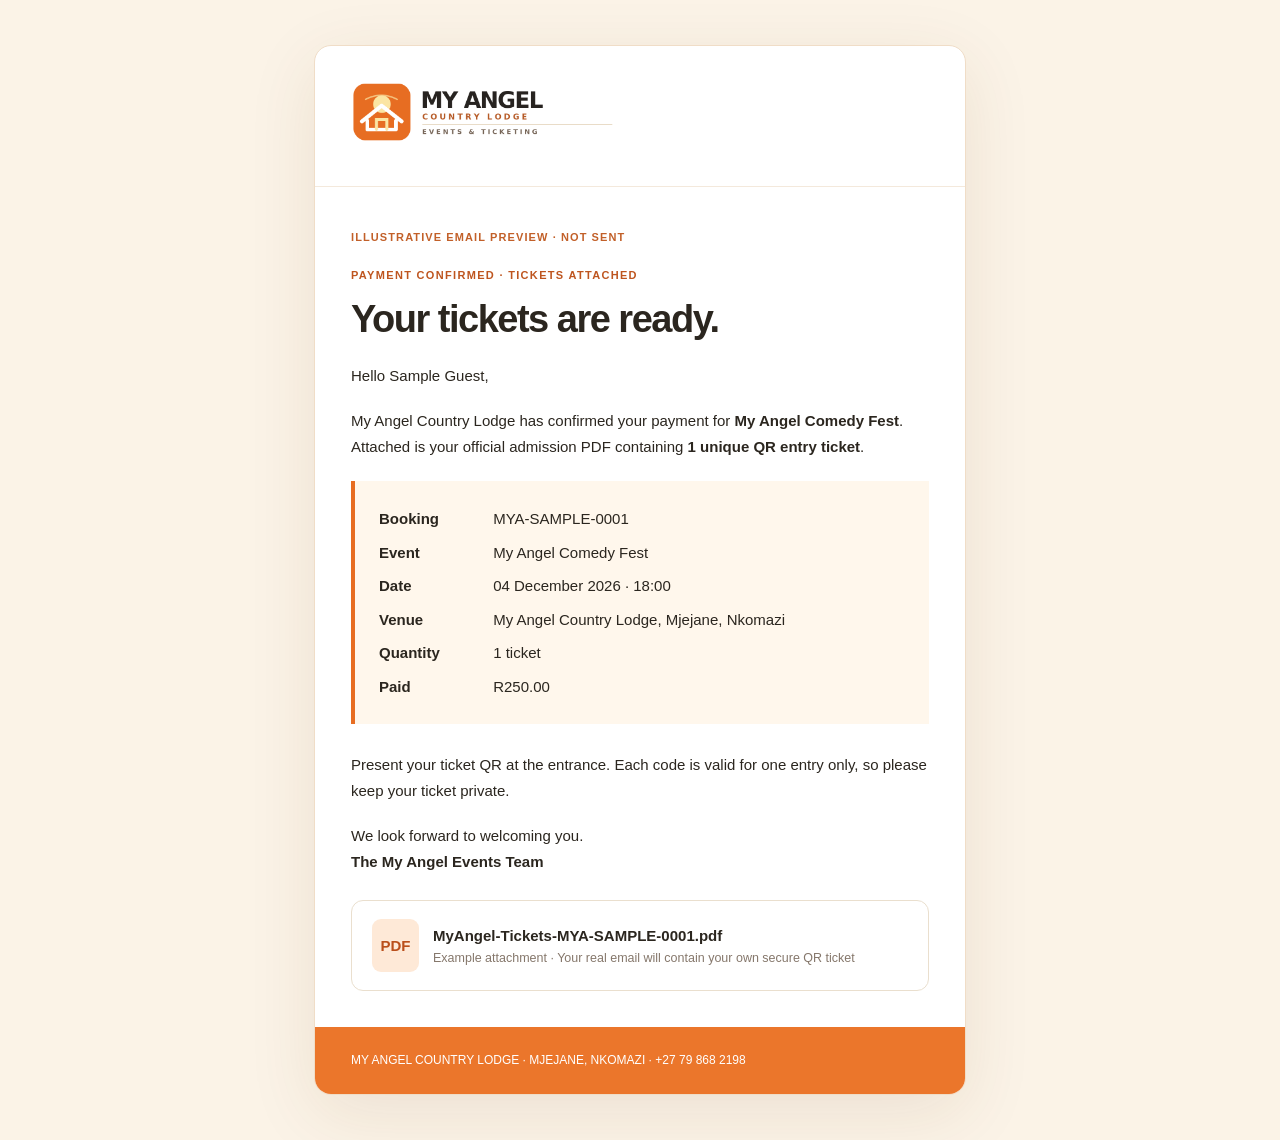
<file: EMAIL_PREVIEW.html>
<!DOCTYPE html><html lang="en"><head><meta charset="utf-8"><meta name="viewport" content="width=device-width,initial-scale=1"><title>My Angel Events - Email Preview</title><style>body{margin:0;padding:45px 16px;background:#fbf3e7;color:#2b261f;font:15px/1.7 Arial,Helvetica,sans-serif}.wrap{max-width:650px;margin:auto;background:white;box-shadow:0 18px 70px #63391819;border:1px solid #f0ddc7;border-radius:17px;overflow:hidden}.brand{padding:34px 36px;border-bottom:1px solid #f4e9dc}.brand img{width:285px;max-width:100%;height:auto}.main{padding:36px}.eyebrow{color:#be551f;font-weight:800;letter-spacing:.12em;font-size:11px}.main h1{font-size:38px;line-height:1.1;letter-spacing:-1.5px;margin:14px 0 22px}.main p{margin:0 0 20px}.summary{border-left:4px solid #e76d22;background:#fff7ec;padding:21px 24px;margin:22px 0 28px}.summary div{padding:4px 0}.summary b{display:inline-block;min-width:110px}.attachment{border:1px solid #eadfce;border-radius:12px;padding:18px 20px;margin-top:26px;display:flex;align-items:center;gap:14px}.pdf{width:47px;height:53px;border-radius:9px;background:#fee9d7;color:#ba4f1b;display:grid;place-items:center;font-weight:800}.attachment small{display:block;color:#85776b}.footer{background:#eb762b;color:white;padding:23px 36px;font-size:12px}label{display:inline-block;margin-bottom:20px;color:#c26029;font-weight:700;font-size:11px;letter-spacing:.1em}@media(max-width:600px){body{padding:16px 8px}.main,.brand{padding:27px 22px}.main h1{font-size:32px}.summary b{display:block}.attachment{align-items:flex-start}}
</style></head><body><div class="wrap"><div class="brand"><img alt="My Angel Country Lodge Events & Ticketing" src="[data-uri]"></div><div class="main"><label>ILLUSTRATIVE EMAIL PREVIEW · NOT SENT</label><div class="eyebrow">PAYMENT CONFIRMED · TICKETS ATTACHED</div><h1>Your tickets are ready.</h1><p>Hello Sample Guest,</p><p>My Angel Country Lodge has confirmed your payment for <b>My Angel Comedy Fest</b>. Attached is your official admission PDF containing <b>1 unique QR entry ticket</b>.</p><div class="summary"><div><b>Booking</b> MYA-SAMPLE-0001</div><div><b>Event</b> My Angel Comedy Fest</div><div><b>Date</b> 04 December 2026 · 18:00</div><div><b>Venue</b> My Angel Country Lodge, Mjejane, Nkomazi</div><div><b>Quantity</b> 1 ticket</div><div><b>Paid</b> R250.00</div></div><p>Present your ticket QR at the entrance. Each code is valid for one entry only, so please keep your ticket private.</p><p>We look forward to welcoming you.<br><strong>The My Angel Events Team</strong></p><div class="attachment"><span class="pdf">PDF</span><span><b>MyAngel-Tickets-MYA-SAMPLE-0001.pdf</b><small>Example attachment · Your real email will contain your own secure QR ticket</small></span></div></div><div class="footer">MY ANGEL COUNTRY LODGE · MJEJANE, NKOMAZI · +27 79 868 2198</div></div></body></html>
</file>
